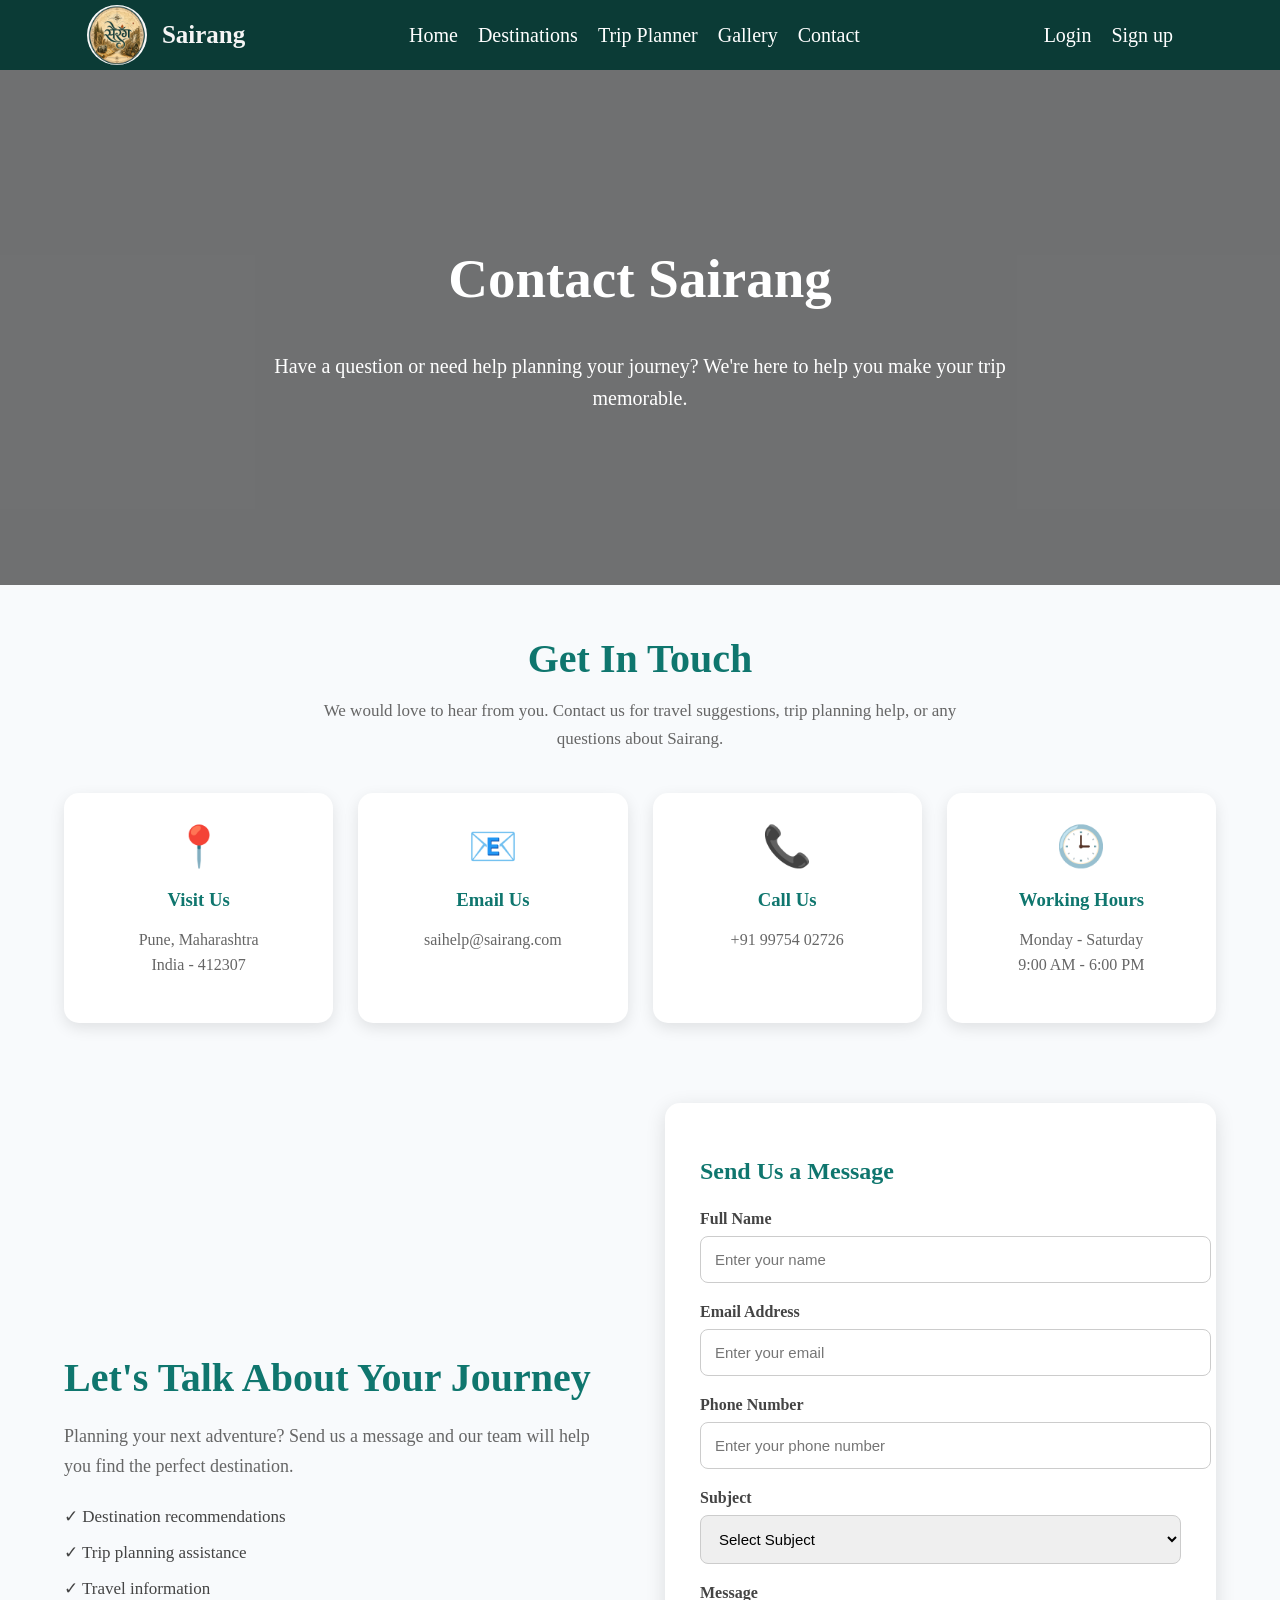
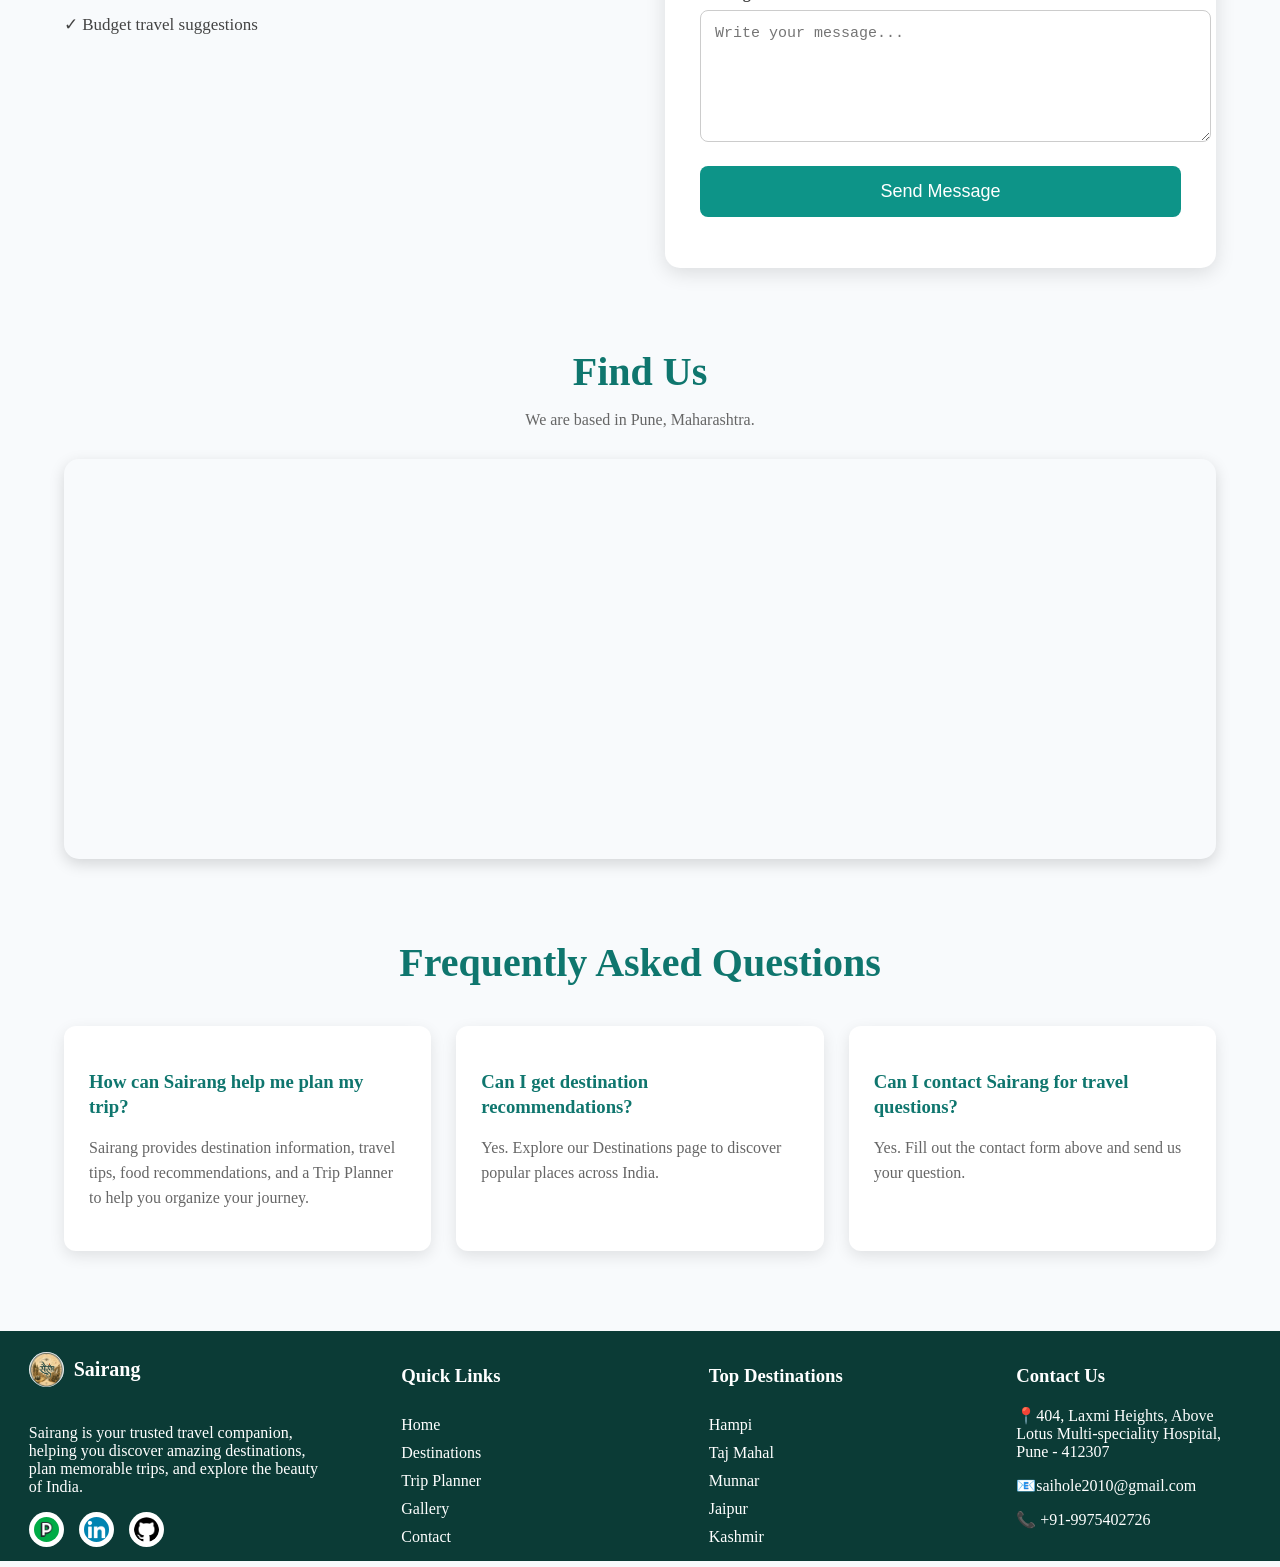
<file: pages/contact.html>
<!DOCTYPE html>
<html lang="en">

<head>
    <meta charset="UTF-8">
    <meta name="viewport" content="width=device-width, initial-scale=1.0">
    <title>Contact Page</title>
    <link rel="stylesheet" href="./../css/navbar.css">
    <link rel="stylesheet" href="./../css/contact.css">
    <link rel="stylesheet" href="./../css/footer.css">
</head>

<body>
    <div class="navbar-container">

        <div class="item1">
            <img src="./../images/sairang-logo.jpeg" class="navbar-logo" />
            <b class="website-name">Sairang</b>
        </div>

        <input type="checkbox" id="menu-toggle">

        <label for="menu-toggle" class="hamburger">
            <img src="./../images/menu.png" class="navbar-humburger-logo" />
        </label>



        <div class="item2">
            <a href="./../index.html" class="menu-item">Home</a>
            <a href="./destinations.html" class="menu-item">Destinations</a>
            <a href="./tripplanner.html" class="menu-item">Trip Planner</a>
            <a href="./gallery.html" class="menu-item">Gallery</a>
            <a href="./contact.html" class="menu-item">Contact</a>
        </div>


        <div class="item3">
            <a href="./login.html" class="menu-item">Login</a>
            <a href="./signup.html" class="menu-item">Sign up</a>

        </div>
    </div>




    <section class="contact-hero">

        <div class="contact-overlay">

            <h1>Contact Sairang</h1>

            <p>
                Have a question or need help planning your journey?
                We're here to help you make your trip memorable.
            </p>

        </div>

    </section>



    <!-- ================= CONTACT INFO ================= -->

    <section class="contact-info">

        <h2>Get In Touch</h2>

        <p class="section-text">
            We would love to hear from you. Contact us for travel
            suggestions, trip planning help, or any questions about Sairang.
        </p>


        <div class="info-container">


            <!-- LOCATION -->

            <div class="info-card">

                <div class="info-icon">
                    📍
                </div>

                <h3>Visit Us</h3>

                <p>
                    Pune, Maharashtra<br>
                    India - 412307
                </p>

            </div>


            <!-- EMAIL -->

            <div class="info-card">

                <div class="info-icon">
                    📧
                </div>

                <h3>Email Us</h3>

                <p>
                    saihelp@sairang.com
                </p>

            </div>


            <!-- PHONE -->

            <div class="info-card">

                <div class="info-icon">
                    📞
                </div>

                <h3>Call Us</h3>

                <p>
                    +91 99754 02726
                </p>

            </div>


            <!-- WORKING HOURS -->

            <div class="info-card">

                <div class="info-icon">
                    🕒
                </div>

                <h3>Working Hours</h3>

                <p>
                    Monday - Saturday<br>
                    9:00 AM - 6:00 PM
                </p>

            </div>

        </div>

    </section>



    <!-- ================= CONTACT FORM ================= -->

    <section class="contact-section">


        <div class="contact-container">


            <!-- LEFT SIDE -->

            <div class="contact-content">

                <h2>Let's Talk About Your Journey</h2>

                <p>
                    Planning your next adventure? Send us a message
                    and our team will help you find the perfect destination.
                </p>


                <div class="contact-benefits">

                    <p>✓ Destination recommendations</p>

                    <p>✓ Trip planning assistance</p>

                    <p>✓ Travel information</p>

                    <p>✓ Budget travel suggestions</p>

                </div>

            </div>



            <!-- RIGHT SIDE FORM -->

            <div class="contact-form">

                <h2>Send Us a Message</h2>


                <form id="contactForm">


                    <div class="form-group">

                        <label>
                            Full Name
                        </label>

                        <input
                            type="text"
                            id="name"
                            placeholder="Enter your name"
                        >

                    </div>


                    <div class="form-group">

                        <label>
                            Email Address
                        </label>

                        <input
                            type="email"
                            id="email"
                            placeholder="Enter your email"
                        >

                    </div>


                    <div class="form-group">

                        <label>
                            Phone Number
                        </label>

                        <input
                            type="tel"
                            id="phone"
                            placeholder="Enter your phone number"
                        >

                    </div>


                    <div class="form-group">

                        <label>
                            Subject
                        </label>

                        <select id="subject">

                            <option value="">
                                Select Subject
                            </option>

                            <option>
                                Trip Planning
                            </option>

                            <option>
                                Destination Information
                            </option>

                            <option>
                                Hotel Information
                            </option>

                            <option>
                                General Question
                            </option>

                        </select>

                    </div>


                    <div class="form-group">

                        <label>
                            Message
                        </label>

                        <textarea
                            id="message"
                            rows="6"
                            placeholder="Write your message..."
                        ></textarea>

                    </div>


                    <button
                        type="submit"
                        class="send-btn"
                    >
                        Send Message
                    </button>


                    <p
                        id="successMessage"
                        class="success-message"
                    ></p>


                </form>

            </div>

        </div>

    </section>



    <!-- ================= MAP ================= -->

    <section class="map-section">

        <h2>Find Us</h2>

        <p>
            We are based in Pune, Maharashtra.
        </p>


        <div class="map-container">

            <iframe
                src="https://www.google.com/maps?q=Pune,Maharashtra&output=embed"
                loading="lazy">
            </iframe>

        </div>

    </section>



    <!-- ================= FAQ ================= -->

    <section class="faq">

        <h2>Frequently Asked Questions</h2>


        <div class="faq-container">


            <div class="faq-card">

                <h3>
                    How can Sairang help me plan my trip?
                </h3>

                <p>
                    Sairang provides destination information,
                    travel tips, food recommendations, and a
                    Trip Planner to help you organize your journey.
                </p>

            </div>


            <div class="faq-card">

                <h3>
                    Can I get destination recommendations?
                </h3>

                <p>
                    Yes. Explore our Destinations page to discover
                    popular places across India.
                </p>

            </div>


            <div class="faq-card">

                <h3>
                    Can I contact Sairang for travel questions?
                </h3>

                <p>
                    Yes. Fill out the contact form above and
                    send us your question.
                </p>

            </div>


        </div>

    </section>




    <div class="footer">

        <div class="footer-menu-1">
            <div class="footer-logo-section">
                <img src="./../images/sairang-logo.jpeg" class="logo-img" />
                <h4>Sairang</h4>

            </div>
            <p class="footer-menu-1-text"> Sairang is your trusted travel companion, helping you discover amazing
                destinations, plan memorable trips, and explore the beauty of India.
            </p>

            <div class="footer-logo-all">
                <a href="https://peerlist.io/voyager2010" target="_blank">
                    <img src="./../images/peerlist-logo.png" height="20px" class="footer-logo" /></a>

                <a href="https://www.linkedin.com/in/voyager2010/" target="_blank"><img
                        src="./../images/linkedin-logo.webp" height="20px" class="footer-logo" /></a>

                <a href="https://github.com/voyager2010" target="_blank"><img src="./../images/github-logo.png"
                        class="footer-logo" height="20px" /></a>
            </div>
        </div>

        <div class="footer-menu">
            <div class="footer-quick-links">
                <h3>Quick Links</h3>
                <a href="./../index.html" class="menu-item">Home</a>
                <a href="./destinations.html" class="menu-item">Destinations</a>
                <a href="./tripplanner.html" class="menu-item">Trip Planner</a>
                <a href="./gallery.html" class="menu-item">Gallery</a>
                <a href="./contact.html" class="menu-item">Contact</a>

            </div>
        </div>

        <div class="footer-menu">
            <div class="footer-categories-type">
                <h3>Top Destinations</h3>
                <a href="./../destination/hampi.html" class="menu-item">Hampi</a>
                <a href="./../destination/tajmahal.html" class="menu-item">Taj Mahal</a>
                <a href="./../destination/munnar.html" class="menu-item">Munnar</a>
                <a href="./../destination/jaipur.html" class="menu-item">Jaipur</a>
                <a href="./../destination/kashmir.html" class="menu-item">Kashmir</a>
            </div>
        </div>

        <div class="footer-menu">
            <h3>Contact Us</h3>
            <div>
                <a href="https://www.google.com/maps?q=404,+Laxmi+Heights,+Above+Lotus+Multi-speciality+Hospital,+Pune+-+412307"
                    class="location" target="_blank">📍404, Laxmi Heights, Above Lotus
                    Multi-speciality Hospital, Pune - 412307</a>
            </div>


            <a href="mailto:saihole2010@gmail.com" class="email" target="_blank">📧saihole2010@gmail.com</a>


            <a href="tel:9975402726" class="email">📞 +91-9975402726</a>


        </div>
    </div>

    <script src="./../js/contact.js"></script>
</body>

</html>
</file>
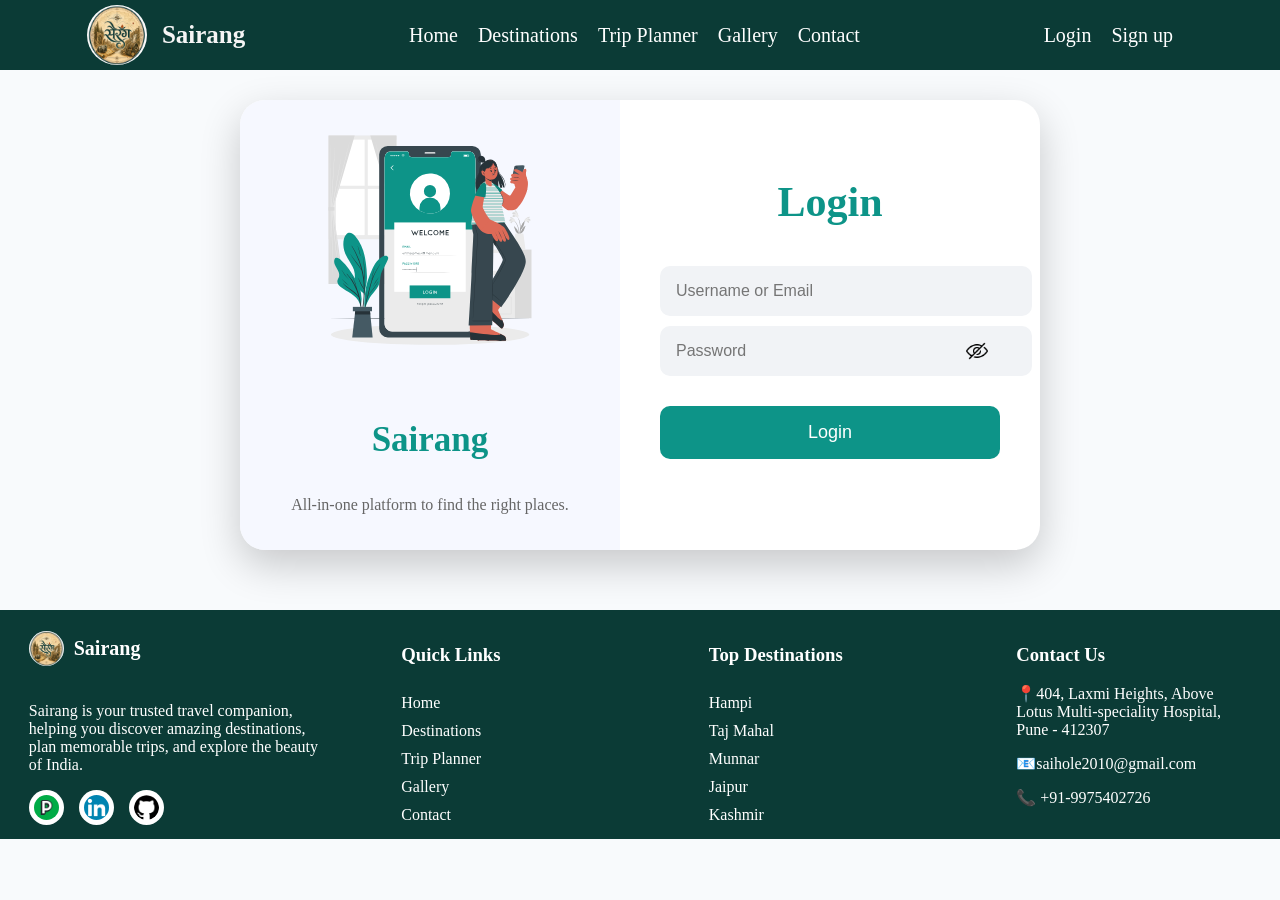
<file: pages/login.html>
<!DOCTYPE html>
<html lang="en">

<head>
    <meta charset="UTF-8">
    <meta name="viewport" content="width=device-width, initial-scale=1.0">
    <title>Login Page</title>
    <link rel="stylesheet" href="./../css/navbar.css">
    <link rel="stylesheet" href="./../css/login.css">
    <link rel="stylesheet" href="./../css/footer.css">
</head>

<body>
    <div class="navbar-container">

        <div class="item1">
            <img src="./../images/sairang-logo.jpeg" class="navbar-logo" />
            <b class="website-name">Sairang</b>
        </div>

        <input type="checkbox" id="menu-toggle">

        <label for="menu-toggle" class="hamburger">
            <img src="./../images/menu.png" class="navbar-humburger-logo" />
        </label>



        <div class="item2">
            <a href="./../index.html" class="menu-item">Home</a>
            <a href="./destinations.html" class="menu-item">Destinations</a>
            <a href="./tripplanner.html" class="menu-item">Trip Planner</a>
            <a href="./gallery.html" class="menu-item">Gallery</a>
            <a href="./contact.html" class="menu-item">Contact</a>
        </div>


        <div class="item3">
            <a href="login.html" class="menu-item">Login</a>
            <a href="./signup.html" class="menu-item">Sign up</a>

        </div>
    </div>


    <div class="main-container">

        <div class="login-container">

            <!-- RIGHT SIDE -->

            <div class="right-section">

                <img src="./../images/login-page-image.svg" class="right-img">

                <h2 class="right-heading">
                    Sairang

                </h2>

                <p class="right-description">
                    All-in-one platform to find the right places.
                </p>

            </div>

            <!-- LEFT SIDE -->

            <div class="left-section">

                <h1 class="login-title">Login</h1>

                <div class="input-box">
                    <input type="email" placeholder="Username or Email" id="email">
                </div>

                <div class="password-container">

                    <input type="password" placeholder="Password" class="password-input" id="userPassword">

                    <img src="./../images/hide.png" class="password-icon" id="togglePassword">

                </div>


                <button class="login-btn" id="loginButton" type="button">
                    Login
                </button>


            </div>


        </div>

    </div>



    <div class="footer">

        <div class="footer-menu-1">
            <div class="footer-logo-section">
                <img src="./../images/sairang-logo.jpeg" class="logo-img" />
                <h4>Sairang</h4>

            </div>
            <p class="footer-menu-1-text"> Sairang is your trusted travel companion, helping you discover amazing
                destinations, plan memorable trips, and explore the beauty of India.
            </p>

            <div class="footer-logo-all">
                <a href="https://peerlist.io/voyager2010" target="_blank">
                    <img src="./../images/peerlist-logo.png" height="20px" class="footer-logo" /></a>

                <a href="https://www.linkedin.com/in/voyager2010/" target="_blank"><img
                        src="./../images/linkedin-logo.webp" height="20px" class="footer-logo" /></a>

                <a href="https://github.com/voyager2010" target="_blank"><img src="./../images/github-logo.png"
                        class="footer-logo" height="20px" /></a>
            </div>
        </div>

        <div class="footer-menu">
            <div class="footer-quick-links">
                <h3>Quick Links</h3>
                <a href="./../index.html" class="menu-item">Home</a>
                <a href="./destinations.html" class="menu-item">Destinations</a>
                <a href="./tripplanner.html" class="menu-item">Trip Planner</a>
                <a href="./gallery.html" class="menu-item">Gallery</a>
                <a href="./contact.html" class="menu-item">Contact</a>

            </div>
        </div>

        <div class="footer-menu">
            <div class="footer-categories-type">
                <h3>Top Destinations</h3>
                <a href="./../destination/hampi.html" class="menu-item">Hampi</a>
                <a href="./../destination/tajmahal.html" class="menu-item">Taj Mahal</a>
                <a href="./../destination/munnar.html" class="menu-item">Munnar</a>
                <a href="./../destination/jaipur.html" class="menu-item">Jaipur</a>
                <a href="./../destination/kashmir.html" class="menu-item">Kashmir</a>
            </div>
        </div>

        <div class="footer-menu">
            <h3>Contact Us</h3>
            <div>
                <a href="https://www.google.com/maps?q=404,+Laxmi+Heights,+Above+Lotus+Multi-speciality+Hospital,+Pune+-+412307"
                    class="location" target="_blank">📍404, Laxmi Heights, Above Lotus
                    Multi-speciality Hospital, Pune - 412307</a>
            </div>


            <a href="mailto:saihole2010@gmail.com" class="email" target="_blank">📧saihole2010@gmail.com</a>


            <a href="tel:9975402726" class="email">📞 +91-9975402726</a>


        </div>
    </div>

    <script src="./../js/login.js"></script>



</body>

</html>
</file>
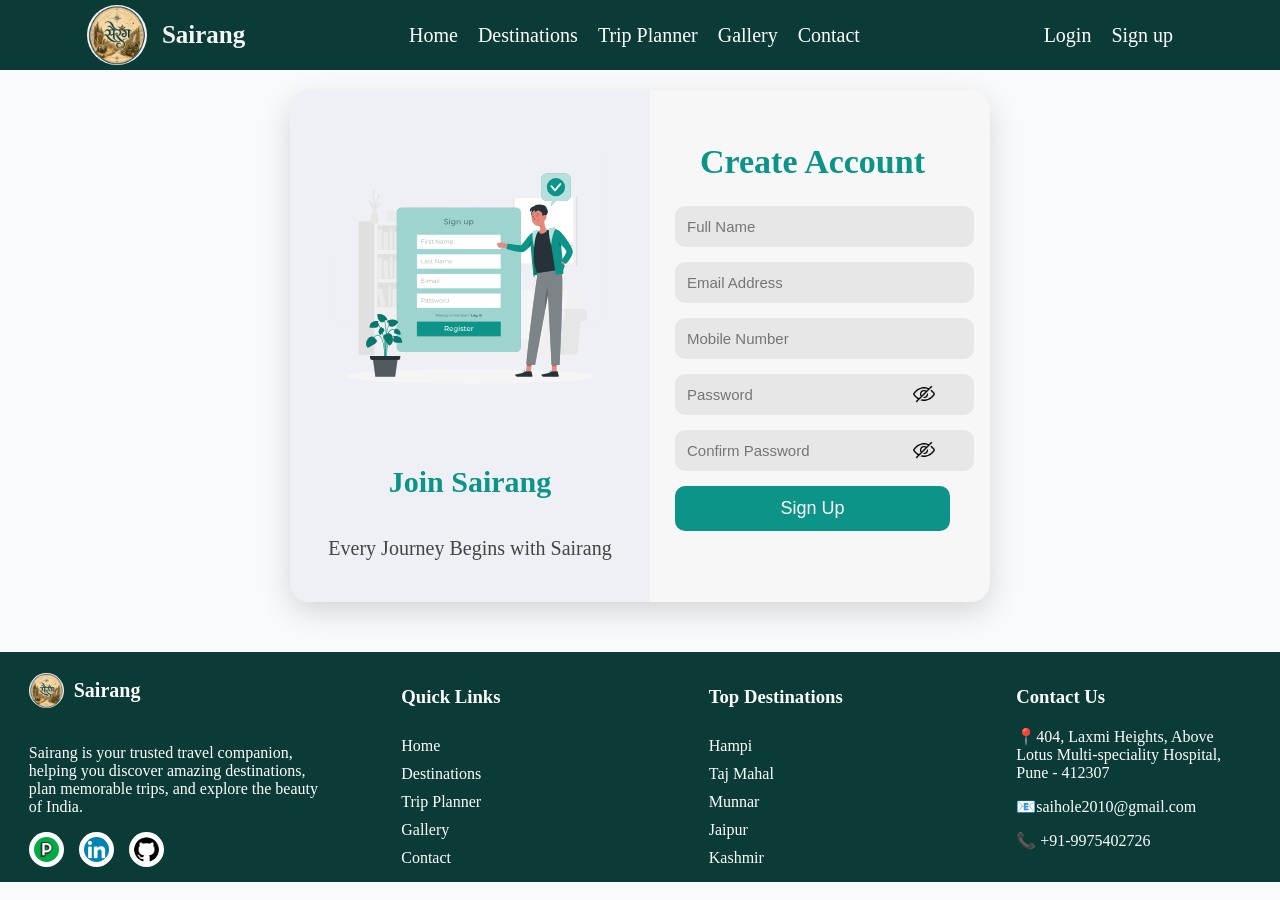
<file: pages/signup.html>
<!DOCTYPE html>
<html lang="en">

<head>
    <meta charset="UTF-8">
    <meta name="viewport" content="width=device-width, initial-scale=1.0">
    <title>Signup Page</title>
    <link rel="stylesheet" href="./../css/navbar.css">
    <link rel="stylesheet" href="./../css/signup.css">
    <link rel="stylesheet" href="./../css/footer.css">

</head>

<body>
    <div class="navbar-container">

        <div class="item1">
            <img src="./../images/sairang-logo.jpeg" class="navbar-logo" />
            <b class="website-name">Sairang</b>
        </div>

        <input type="checkbox" id="menu-toggle">

        <label for="menu-toggle" class="hamburger">
            <img src="./../images/menu.png" class="navbar-humburger-logo" />
        </label>



        <div class="item2">
            <a href="./../index.html" class="menu-item">Home</a>
            <a href="./destinations.html" class="menu-item">Destinations</a>
            <a href="./tripplanner.html" class="menu-item">Trip Planner</a>
            <a href="./gallery.html" class="menu-item">Gallery</a>
            <a href="./contact.html" class="menu-item">Contact</a>
        </div>


        <div class="item3">
            <a href="./login.html" class="menu-item">Login</a>
            <a href="./signup.html" class="menu-item">Sign up</a>

        </div>
    </div>



    <div class="main-container">

        <div class="signup-card">


            <div class="right-section">

                <img src="./../images/signup-page-image.svg" class="right-img">

                <h1 class="right-heading">
                    Join Sairang
                </h1>

                <p class="right-description">
                    Every Journey Begins with Sairang
                </p>

            </div>



            <div class="left-section">

                <h1 class="signup-heading">Create Account</h1>

                <input type="text" placeholder="Full Name" class="input-box" id="fullName">

                <input type="email" placeholder="Email Address" class="input-box" id="email">

                <input type="number" placeholder="Mobile Number" class="input-box" id="mobile" maxlength="10">


                <div class="password-box">

                    <input type="password" placeholder="Password" class="input-box" id="password">
                    <img src="./../images/hide.png" id="eyeIconPassword" class="eye-icon">

                </div>


                <div class="password-box">

                    <input type="password" placeholder="Confirm Password" class="input-box" id="confirm-password">
                    <img src="./../images/hide.png" id="eyeIconConfrimPassword" class="eye-icon">

                </div>



                <button class="signup-btn" id="signUpBtn">
                    Sign Up
                </button>


            </div>

        </div>

    </div>

    <div class="footer">

        <div class="footer-menu-1">
            <div class="footer-logo-section">
                <img src="./../images/sairang-logo.jpeg" class="logo-img" />
                <h4>Sairang</h4>

            </div>
            <p class="footer-menu-1-text"> Sairang is your trusted travel companion, helping you discover amazing
                destinations, plan memorable trips, and explore the beauty of India.
            </p>

            <div class="footer-logo-all">
                <a href="https://peerlist.io/voyager2010" target="_blank">
                    <img src="./../images/peerlist-logo.png" height="20px" class="footer-logo" /></a>

                <a href="https://www.linkedin.com/in/voyager2010/" target="_blank"><img
                        src="./../images/linkedin-logo.webp" height="20px" class="footer-logo" /></a>

                <a href="https://github.com/voyager2010" target="_blank"><img src="./../images/github-logo.png"
                        class="footer-logo" height="20px" /></a>
            </div>
        </div>

        <div class="footer-menu">
            <div class="footer-quick-links">
                <h3>Quick Links</h3>
                <a href="./../index.html" class="menu-item">Home</a>
                <a href="./destinations.html" class="menu-item">Destinations</a>
                <a href="./tripplanner.html" class="menu-item">Trip Planner</a>
                <a href="./gallery.html" class="menu-item">Gallery</a>
                <a href="./contact.html" class="menu-item">Contact</a>

            </div>
        </div>

        <div class="footer-menu">
            <div class="footer-categories-type">
                <h3>Top Destinations</h3>
                <a href="./../destination/hampi.html" class="menu-item">Hampi</a>
                <a href="./../destination/tajmahal.html" class="menu-item">Taj Mahal</a>
                <a href="./../destination/munnar.html" class="menu-item">Munnar</a>
                <a href="./../destination/jaipur.html" class="menu-item">Jaipur</a>
                <a href="./../destination/kashmir.html" class="menu-item">Kashmir</a>
            </div>
        </div>

        <div class="footer-menu">
            <h3>Contact Us</h3>
            <div>
                <a href="https://www.google.com/maps?q=404,+Laxmi+Heights,+Above+Lotus+Multi-speciality+Hospital,+Pune+-+412307"
                    class="location" target="_blank">📍404, Laxmi Heights, Above Lotus
                    Multi-speciality Hospital, Pune - 412307</a>
            </div>


            <a href="mailto:saihole2010@gmail.com" class="email" target="_blank">📧saihole2010@gmail.com</a>


            <a href="tel:9975402726" class="email">📞 +91-9975402726</a>


        </div>
    </div>

    <script src="./../js/signup.js"></script>
</body>

</html>
</file>
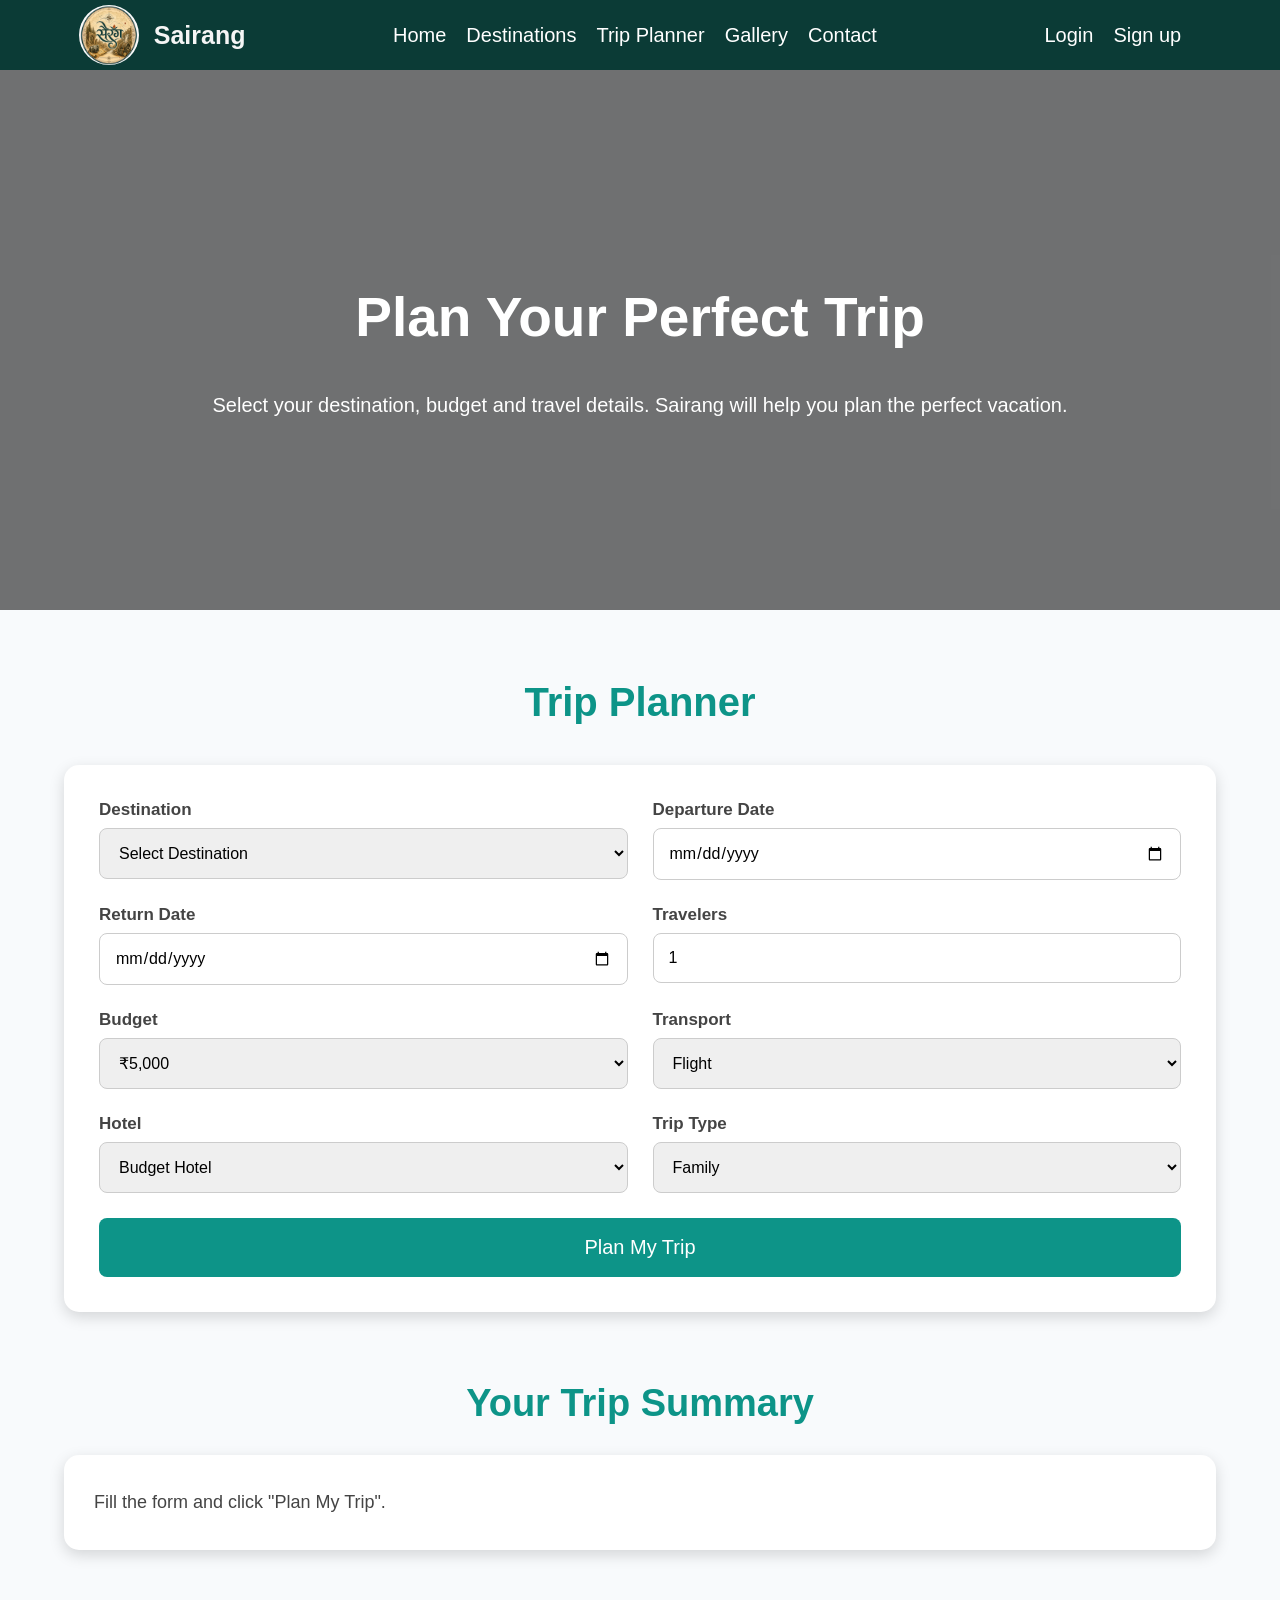
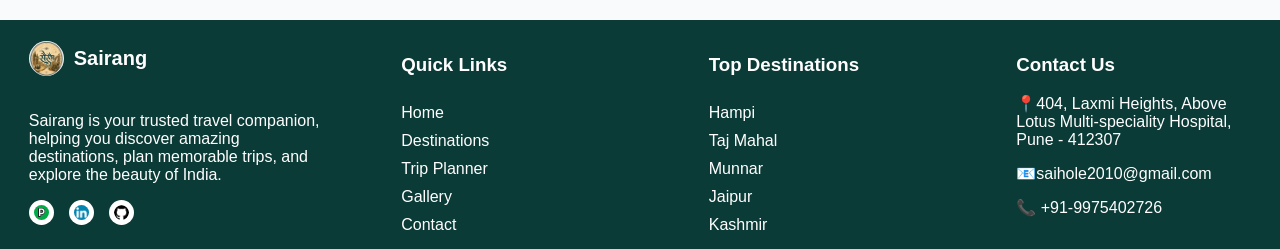
<file: pages/tripplanner.html>
<!DOCTYPE html>
<html lang="en">

<head>
    <meta charset="UTF-8">
    <meta name="viewport" content="width=device-width, initial-scale=1.0">
    <title>Trip Planner | Sairang</title>

    <link rel="stylesheet" href="./../css/tripplanner.css">
    <link rel="stylesheet" href="./../css/navbar.css">
    <link rel="stylesheet" href="./../css/footer.css">
</head>

<body>

    <div class="navbar-container">

        <div class="item1">
            <img src="./../images/sairang-logo.jpeg" class="navbar-logo" />
            <b class="website-name">Sairang</b>
        </div>

        <input type="checkbox" id="menu-toggle">

        <label for="menu-toggle" class="hamburger">
            <img src="./../images/menu.png" class="navbar-humburger-logo" />
        </label>



        <div class="item2">
            <a href="./../index.html" class="menu-item">Home</a>
            <a href="./destinations.html" class="menu-item">Destinations</a>
            <a href="./tripplanner.html" class="menu-item">Trip Planner</a>
            <a href="./gallery.html" class="menu-item">Gallery</a>
            <a href="./contact.html" class="menu-item">Contact</a>
        </div>


        <div class="item3">
            <a href="./login.html" class="menu-item">Login</a>
            <a href="./signup.html" class="menu-item">Sign up</a>

        </div>
    </div>

    <!-- Hero Section -->

    <section class="hero">

        <div class="overlay">

            <h1>Plan Your Perfect Trip</h1>

            <p>
                Select your destination, budget and travel details.
                Sairang will help you plan the perfect vacation.
            </p>

        </div>

    </section>

    <!-- Planner -->

    <section class="planner">

        <h2>Trip Planner</h2>

        <div class="planner-box">

            <!-- Destination -->

            <div class="input-group">

                <label>Destination</label>

                <select id="destination">

                    <option>Select Destination</option>

                    <option>Hampi</option>
                    <option>Goa</option>
                    <option>Kashmir</option>
                    <option>Taj Mahal</option>
                    <option>Jaipur</option>
                    <option>Munnar</option>
                    <option>Andaman</option>
                    <option>Gateway of India</option>

                </select>

            </div>

            <!-- Departure -->

            <div class="input-group">

                <label>Departure Date</label>

                <input type="date" id="departure">

            </div>

            <!-- Return -->

            <div class="input-group">

                <label>Return Date</label>

                <input type="date" id="return">

            </div>

            <!-- Travelers -->

            <div class="input-group">

                <label>Travelers</label>

                <input type="number" id="travellers" min="1" value="1">

            </div>

            <!-- Budget -->

            <div class="input-group">

                <label>Budget</label>

                <select id="budget">

                    <option>₹5,000</option>
                    <option>₹10,000</option>
                    <option>₹20,000</option>
                    <option>₹30,000+</option>

                </select>

            </div>

            <!-- Transport -->

            <div class="input-group">

                <label>Transport</label>

                <select id="transport">

                    <option>Flight</option>
                    <option>Train</option>
                    <option>Bus</option>
                    <option>Car</option>

                </select>

            </div>

            <!-- Hotel -->

            <div class="input-group">

                <label>Hotel</label>

                <select id="hotel">

                    <option>Budget Hotel</option>
                    <option>3 Star Hotel</option>
                    <option>5 Star Hotel</option>
                    <option>Resort</option>

                </select>

            </div>

            <!-- Trip Type -->

            <div class="input-group">

                <label>Trip Type</label>

                <select id="trip">

                    <option>Family</option>
                    <option>Friends</option>
                    <option>Solo</option>
                    <option>Honeymoon</option>

                </select>

            </div>

            <button id="planBtn">
                Plan My Trip
            </button>

        </div>

    </section>

    <!-- Result -->

    <section class="result">

        <h2>Your Trip Summary</h2>

        <div id="summary">

            Fill the form and click "Plan My Trip".

        </div>

    </section>

    <div class="footer">

        <div class="footer-menu-1">
            <div class="footer-logo-section">
                <img src="./../images/sairang-logo.jpeg" class="logo-img" />
                <h4>Sairang</h4>

            </div>
            <p class="footer-menu-1-text"> Sairang is your trusted travel companion, helping you discover amazing
                destinations, plan memorable trips, and explore the beauty of India.
            </p>

            <div class="footer-logo-all">
                <a href="https://peerlist.io/voyager2010" target="_blank">
                    <img src="./../images/peerlist-logo.png" height="20px" class="footer-logo" /></a>

                <a href="https://www.linkedin.com/in/voyager2010/" target="_blank"><img
                        src="./../images/linkedin-logo.webp" height="20px" class="footer-logo" /></a>

                <a href="https://github.com/voyager2010" target="_blank"><img src="./../images/github-logo.png"
                        class="footer-logo" height="20px" /></a>
            </div>
        </div>

        <div class="footer-menu">
            <div class="footer-quick-links">
                <h3>Quick Links</h3>
                <a href="./../index.html" class="menu-item">Home</a>
                <a href="./destinations.html" class="menu-item">Destinations</a>
                <a href="./tripplanner.html" class="menu-item">Trip Planner</a>
                <a href="./gallery.html" class="menu-item">Gallery</a>
                <a href="./contact.html" class="menu-item">Contact</a>

            </div>
        </div>

        <div class="footer-menu">
            <div class="footer-categories-type">
                <h3>Top Destinations</h3>
                <a href="./../destination/hampi.html" class="menu-item">Hampi</a>
                <a href="./../destination/tajmahal.html" class="menu-item">Taj Mahal</a>
                <a href="./../destination/munnar.html" class="menu-item">Munnar</a>
                <a href="./../destination/jaipur.html" class="menu-item">Jaipur</a>
                <a href="./../destination/kashmir.html" class="menu-item">Kashmir</a>
            </div>
        </div>

        <div class="footer-menu">
            <h3>Contact Us</h3>
            <div>
                <a href="https://www.google.com/maps?q=404,+Laxmi+Heights,+Above+Lotus+Multi-speciality+Hospital,+Pune+-+412307"
                    class="location" target="_blank">📍404, Laxmi Heights, Above Lotus
                    Multi-speciality Hospital, Pune - 412307</a>
            </div>


            <a href="mailto:saihole2010@gmail.com" class="email" target="_blank">📧saihole2010@gmail.com</a>


            <a href="tel:9975402726" class="email">📞 +91-9975402726</a>


        </div>
    </div>


    <script src="./../js/tripplanner.js"></script>

</body>

</html>
</file>
<file: css/navbar.css>
body {
    background: #F8FAFC;
    padding: 0;
    margin: 0;
    width: 100%;
}

.navbar-container {
    display: flex;
    flex-direction: row;
    justify-content: space-around;
    background: #0B3B36;
    position: sticky;
    text-align: center;
    padding: 5px;
    top: 0;
    z-index: 10;
}

.item1 {
    display: flex;
    flex-direction: row;
    align-items: center;
}

.navbar-logo {
    height: 60px;
    border-radius: 55px;
}

.website-name {
    font-size: 25px;
    color: whitesmoke;
    padding-left: 15px;
}

.item2 {
    display: flex;
    flex-direction: row;
    align-items: center;
    font-size: 20px;
}

.menu-item {
    color: white;
    text-decoration: none;
    margin-right: 20px;
}

.item3 {
    display: flex;
    flex-direction: row;
    align-items: center;
    font-size: 20px;
}

.menu-item:hover {
    color: #f2a809;
}

.navbar-humburger-logo {
    height: 30px;
}


#menu-toggle {
    display: none;
}

.hamburger {
    display: none;
    cursor: pointer;
    margin-right: 20px;
}


/* Mobile Screen */

@media screen and (min-width: 300px) and (max-width: 768px) {

    .navbar-container {
        flex-wrap: wrap;
    }

    .hamburger {
        display: block;
        margin: 0;
        align-self: center;
    }

    .website-name {
        font-size: 20px;
        color: #FFFFFF;
        padding-left: 15px;
    }

    .item2,
    .item3 {
        display: none;
        width: 100%;
        flex-direction: column;
        text-align: center;
        margin-top: 10px;
    }

    .menu-item {
        margin: 10px 0;
        font-size: 18px;
    }

    #menu-toggle:checked~.item2,
    #menu-toggle:checked~.item3 {
        display: flex;
    }
}
</file>
<file: css/contact.css>
.contact-hero {

    height: 55vh;

    background:
        url("https://images.unsplash.com/photo-1526772662000-3f88f10405ff?w=1600") center/cover no-repeat;

    display: flex;

    justify-content: center;

    align-items: center;
}


.contact-overlay {

    width: 100%;
    height: 100%;

    background: rgba(0, 0, 0, .55);

    display: flex;

    flex-direction: column;

    justify-content: center;

    align-items: center;

    text-align: center;

    color: white;

    padding: 20px;
}


.contact-overlay h1 {

    font-size: 55px;

    margin-bottom: 20px;
}


.contact-overlay p {

    max-width: 750px;

    font-size: 20px;

    line-height: 32px;
}



/* ================= CONTACT INFO ================= */

.contact-info {

    width: 90%;

    margin: 70px auto;

    text-align: center;
}


.contact-info h2 {

    color: #0F766E;

    font-size: 40px;

    margin-bottom: 15px;
}


.section-text {

    max-width: 700px;

    margin: auto;

    color: #666;

    font-size: 17px;

    line-height: 28px;
}


.info-container {

    display: grid;

    grid-template-columns: repeat(4, 1fr);

    gap: 25px;

    margin-top: 40px;
}


.info-card {

    background: white;

    padding: 30px 20px;

    border-radius: 15px;

    box-shadow: 0 5px 15px rgba(0, 0, 0, .1);

    transition: .3s;
}


.info-card:hover {

    transform: translateY(-8px);

}


.info-icon {

    font-size: 40px;

    margin-bottom: 15px;
}


.info-card h3 {

    color: #0F766E;

    margin-bottom: 12px;
}


.info-card p {

    color: #666;

    line-height: 25px;
}



/* ================= CONTACT FORM ================= */

.contact-section {

    width: 90%;

    margin: 80px auto;
}


.contact-container {

    display: grid;

    grid-template-columns: 1fr 1fr;

    gap: 50px;

    align-items: center;
}



/* LEFT */

.contact-content h2 {

    font-size: 40px;

    color: #0F766E;

    margin-bottom: 20px;
}


.contact-content>p {

    font-size: 18px;

    color: #666;

    line-height: 30px;

    margin-bottom: 25px;
}


.contact-benefits p {

    margin: 15px 0;

    font-size: 17px;

    color: #444;
}



/* FORM */

.contact-form {

    background: white;

    padding: 35px;

    border-radius: 15px;

    box-shadow: 0 5px 20px rgba(0, 0, 0, .12);
}


.contact-form h2 {

    color: #0F766E;

    margin-bottom: 25px;
}


.form-group {

    margin-bottom: 20px;
}


.form-group label {

    display: block;

    margin-bottom: 8px;

    font-weight: bold;

    color: #444;
}


.form-group input,
.form-group select,
.form-group textarea {

    width: 100%;

    padding: 14px;

    border: 1px solid #ccc;

    border-radius: 8px;

    outline: none;

    font-size: 15px;

    transition: .3s;

}


.form-group input:focus,
.form-group select:focus,
.form-group textarea:focus {

    border: 2px solid #0D9488;

}


.form-group textarea {

    resize: vertical;
}


.send-btn {

    width: 100%;

    padding: 15px;

    background: #0D9488;

    color: white;

    border: none;

    border-radius: 8px;

    font-size: 18px;

    cursor: pointer;

    transition: .3s;
}


.send-btn:hover {

    background: #0F766E;

    transform: translateY(-2px);
}


.success-message {

    text-align: center;

    margin-top: 15px;

    color: #0F766E;

    font-weight: bold;
}



/* ================= MAP ================= */

.map-section {

    width: 90%;

    margin: 80px auto;

    text-align: center;
}


.map-section h2 {

    color: #0F766E;

    font-size: 40px;

    margin-bottom: 10px;
}


.map-section>p {

    color: #666;

    margin-bottom: 30px;
}


.map-container {

    width: 100%;

    height: 400px;

    overflow: hidden;

    border-radius: 15px;

    box-shadow: 0 5px 15px rgba(0, 0, 0, .15);
}


.map-container iframe {

    width: 100%;

    height: 100%;

    border: none;
}



/* ================= FAQ ================= */

.faq {

    width: 90%;

    margin: 80px auto;
}


.faq>h2 {

    text-align: center;

    color: #0F766E;

    font-size: 40px;

    margin-bottom: 40px;
}


.faq-container {

    display: grid;

    grid-template-columns: repeat(3, 1fr);

    gap: 25px;
}


.faq-card {

    background: white;

    padding: 25px;

    border-radius: 12px;

    box-shadow: 0 5px 15px rgba(0, 0, 0, .1);

    transition: .3s;
}


.faq-card:hover {

    transform: translateY(-5px);
}


.faq-card h3 {

    color: #0F766E;

    margin-bottom: 15px;

    line-height: 25px;
}


.faq-card p {

    color: #666;

    line-height: 25px;
}







/* ================= RESPONSIVE ================= */

@media (max-width: 1000px) {

    .info-container {

        grid-template-columns: repeat(2, 1fr);

    }

    .faq-container {

        grid-template-columns: 1fr;

    }

    

}


@media (max-width: 768px) {

    .contact-overlay h1 {

        font-size: 40px;

    }

    .contact-overlay p {

        font-size: 17px;

        line-height: 27px;

    }


    .info-container {

        grid-template-columns: 1fr;

    }


    .contact-container {

        grid-template-columns: 1fr;

    }


    .contact-content h2 {

        font-size: 32px;

    }


    .contact-form {

        padding: 25px;

    }


    .map-container {

        height: 300px;

    }

}
</file>
<file: css/footer.css>
.footer {
    display: flex;
    flex-direction: row;
    justify-content: space-around;
    flex-wrap: wrap;
    background-color: #0B3B36;
    color: white;
    margin-top: 30px;
}

.footer-menu {
    background-color: #0B3B36;
    width: 220px;
    margin: 15px;
    display: flex;
    flex-direction: column;
    align-items: start;
}

.footer-menu-1{
    width: 300px;
}

.footer-menu-1-text {
    text-align: start;
}

.footer-logo-section {
  display: flex;
  align-items: center;  
  gap: 10px;            
}

.logo-img {
  height: 35px;
  width: 35px;
  border-radius: 20px;
}

.footer-logo-section  {
  font-size: 20px;
  margin: 0;             
}


.footer-logo {
    background-color: white;
    padding: 5px;
    height: 25px;
    width: 25px;
    border-radius: 50%;
}

.footer-logo-all {
    display: flex;
    flex-direction: row;
    justify-content: space-evenly;
  justify-content: start;
  gap: 15px;
}

.footer-quick-links {
    display: flex;
    flex-direction: column;
    align-items: start;
    gap: 10px;
}

.footer-categories-type {
    display: flex;
    flex-direction: column;
    align-items: start;
    gap: 10px;
}

.location {
    color: white;
    text-decoration: none;
}

.email {
    color: white;
    text-decoration: none;
    display: block;
    margin-top: 15px;
}

/* Mobile Screen */

@media screen and (min-width: 300px) and (max-width: 768px) {
  .footer-quick-links {
    gap: 0px;
} 

.footer-menu-1-text {
    text-align: center;
}

.footer-logo-all {
  justify-content: center;
  gap: 20px;
}

}
</file>
<file: css/login.css>
body {
    background: #F8FAFC;
    min-height: 100vh;
}



/* MAIN SECTION */

.main-container {
    display: flex;
    justify-content: center;
    align-items: center;
    padding: 30px 10px;
}

/* LOGIN CONTAINER */

.login-container {
     width:90%;
    max-width:800px;
    height: 450px;
    background-color: white;
    border-radius: 25px;
    overflow: hidden;
    display: flex;
    box-shadow: 0 15px 40px rgba(0, 0, 0, 0.2);
}

/* LEFT SECTION */

.left-section {
    width: 50%;
    padding: 50px 40px;
}

.login-title {
    text-align: center;
    font-size: 42px;
    margin-bottom: 40px;
  color: #0d9488;
}

.input-box {
    margin-bottom: 10px;
      position: relative;
}

.input-box input {
    width: 100%;
    padding: 16px;
    border: none;
    border-radius: 10px;
    background-color: #f1f3f6;
    font-size: 16px;
    outline: none;
}

.options-row {
    display: flex;
    justify-content: space-between;
    align-items: center;
    margin-bottom: 30px;
}

.remember-box {
    display: flex;
    align-items: center;
    gap: 8px;
    color: #555;
}

.login-btn {
    width: 100%;
    padding: 16px;
    border: none;
    border-radius: 10px;
   background: #0d9488;
    color: white;
    font-size: 18px;
    cursor: pointer;
    transition: 0.3s;
    margin-top: 30px;
}

.login-btn:hover {
    transform: translateY(-3px);
    background: #0F766E;
}

.signup-text {
    text-align: center;
    margin-top: 25px;
    color: #555;
}

.signup-text a {
    color: #3b4df5;
    text-decoration: none;
    font-weight: bold;
}

/* RIGHT SECTION */

.right-section {
    width: 50%;
    background-color: #f6f8ff;
    display: flex;
    flex-direction: column;
    justify-content: center;
    align-items: center;
    padding: 20px;
    text-align: center;
}

.right-img {
    width: 250px;
    margin-bottom: 25px;
}

.right-heading {
    font-size: 35px;
     color: #0d9488;
    margin-bottom: 15px;
}

.right-description {
    color: #666;
    line-height: 28px;
    font-size: 16px;
}



.password-container{
    position: relative;
    width: 100%;
}

.password-input{

     width: 100%;
    padding: 16px;
    border: none;
    border-radius: 10px;
    background-color: #f1f3f6;
    font-size: 16px;
    outline: none;
}

.password-icon{
    width: 22px;
    position: absolute;
    right: 12px;
    top: 50%;
    transform: translateY(-50%);
    cursor: pointer;
}



@media (max-width:768px){

    .main-container{
        padding:20px 15px;
    }

    .login-container{
        width:100%;
        max-width:380px;
        height:auto;
        display:block;
        margin:0 auto;
        border-radius:15px;
    }

    .right-section{
        display:none;
    }

    .left-section{
        width:100%;
        padding:30px 20px;
        box-sizing:border-box;
    }

    .login-title{
        font-size:30px;
        margin-bottom:25px;
    }

    .input-box{
        width:100%;
    }

    .input-box input{
        width:100%;
        box-sizing:border-box;
    }

    .password-container{
        width:100%;
    }

    .password-input{
        width:100%;
        box-sizing:border-box;
    }

    .login-btn{
        width:100%;
    }

    .password-icon{
        right:15px;
    }
}
</file>
<file: css/signup.css>
body {
    background: #F8FAFC;
    width: 100%;
}

.main-container {
    display: flex;
    justify-content: center;
    align-items: center;
    padding: 20px 10px;
}

.signup-card {
    width:90%;
    max-width:700px;
    background-color: #f4f4f4;
    border-radius: 20px;
    display: flex;
    overflow: hidden;
    box-shadow: 0 10px 30px rgba(0, 0, 0, 0.15);
}


.left-section {
    width: 50%;
    padding: 30px 25px;
    background-color: #f7f7f7;
    padding-right: 40px;
}

.signup-heading {
    text-align: center;
    color: #0d9488;
    font-size: 34px;
    margin-bottom: 25px;
}

.input-box {
    display: flex;
    flex-direction: column;
    align-items: center;
    width: 100%;
    padding: 12px;
    border: none;
    border-radius: 10px;
    background-color: #e7e7e7;
    margin-bottom: 15px;
    font-size: 15px;
    outline: none;
}

.checkbox-container {
    display: flex;
    align-items: center;
    gap: 10px;
    margin-bottom: 25px;
    color: #444;
}

.signup-btn {
    width: 100%;
    padding: 12px;
    border: none;
    border-radius: 10px;
    background: #0d9488;
    color: white;
    font-size: 18px;
    cursor: pointer;
    transition: 0.3s;
}

.signup-btn:hover {
    transform: translateY(-3px);
    background: #0F766E;
}

.bottom-text {
    text-align: center;
    margin-top: 30px;
    font-size: 18px;
}

.bottom-text a {
    text-decoration: none;
    color: blue;
    font-weight: bold;
}


.right-section {
    width: 50%;
    background-color: #eef0f6;
    display: flex;
    flex-direction: column;
    justify-content: center;
    align-items: center;
    text-align: center;
    padding: 20px;
}

.right-img {
    width: 320px;
    margin-bottom: 15px;
}

.right-heading {
    color: #0d9488;
    font-size: 30px;
    margin-bottom: 15px;
}

.right-description {
    font-size: 20px;
    color: #444;
    line-height: 28px;
}


.password-box {
    position: relative;
}

.eye-icon {
    width: 22px;
    position: absolute;
    right: 15px;
    top: 50%;
    transform: translateY(-50%);
    cursor: pointer;
}

.password-box .input-box {
    width: 100%;
}




@media (max-width:768px){

    *{
        box-sizing:border-box;
    }

    body{
        overflow-x:hidden;
    }

    .main-container{
        padding:20px 15px;
    }

    .signup-card{
        width:100%;
        max-width:380px;
        margin:auto;
        flex-direction:column;
        border-radius:15px;
    }

   
    .right-section{
        display:none;
    }

    .left-section{
        width:100%;
        padding:25px 20px;
    }

    .signup-heading{
        font-size:28px;
        margin-bottom:20px;
    }

    .input-box{
        width:100%;
        padding:14px;
        font-size:15px;
        margin-bottom:15px;
    }

    .password-box{
        width:100%;
    }

    .password-box .input-box{
        width:100%;
    }

    .eye-icon{
        right:15px;
    }

    .signup-btn{
        width:100%;
        padding:14px;
        font-size:16px;
    }

    .checkbox-container{
        flex-wrap:wrap;
        font-size:14px;
    }

    .bottom-text{
        font-size:15px;
    }
}
</file>
<file: css/tripplanner.css>
*{
    
    box-sizing:border-box;
    font-family:Arial, Helvetica, sans-serif;
}

body{
    background:#f5f5f5;
}

/* Hero Section */

.hero{
    height:60vh;
    background:url("https://images.unsplash.com/photo-1501785888041-af3ef285b470?w=1600") center/cover no-repeat;
    display:flex;
    justify-content:center;
    align-items:center;
}

.overlay{
    width:100%;
    height:100%;
    background:rgba(0,0,0,.55);
    display:flex;
    flex-direction:column;
    justify-content:center;
    align-items:center;
    color:white;
    text-align:center;
    padding:20px;
}

.overlay h1{
    font-size:55px;
    margin-bottom:20px;
}

.overlay p{
    width:70%;
    font-size:20px;
    line-height:32px;
}

/* Planner */

.planner{
    width:90%;
    margin:70px auto;
}

.planner h2{
    text-align:center;
    color:#0D9488;
    font-size:40px;
    margin-bottom:40px;
}

.planner-box{
    background:white;
    padding:35px;
    border-radius:15px;
    box-shadow:0 5px 15px rgba(0,0,0,.15);

    display:grid;
    grid-template-columns:repeat(2,1fr);
    gap:25px;
}

/* Input */

.input-group{
    display:flex;
    flex-direction:column;
}

.input-group label{
    margin-bottom:8px;
    font-size:17px;
    font-weight:bold;
    color:#444;
}

.input-group input,
.input-group select{

    padding:15px;
    font-size:16px;
    border:1px solid #ccc;
    border-radius:8px;
    outline:none;
    transition:.3s;

}

.input-group input:focus,
.input-group select:focus{

    border:2px solid #0D9488;

}

/* Button */

#planBtn{

    grid-column:1/3;

    padding:18px;

    background:#0D9488;
    color:white;

    font-size:20px;

    border:none;
    border-radius:8px;

    cursor:pointer;

    transition:.3s;

}

#planBtn:hover{

    background:#0F766E;

}

/* Result */

.result{

    width:90%;

    margin:70px auto;

}

.result h2{

    color:#0D9488;

    text-align:center;

    margin-bottom:30px;

    font-size:38px;

}

#summary{

    background:white;

    padding:30px;

    border-radius:15px;

    box-shadow:0 5px 15px rgba(0,0,0,.15);

    font-size:18px;

    line-height:35px;

    color:#444;

}

/* Responsive */

@media(max-width:768px){

.planner-box{

grid-template-columns:1fr;

}

#planBtn{

grid-column:auto;

}

.overlay h1{

font-size:38px;

}

.overlay p{

width:95%;

font-size:17px;

}

}
</file>
